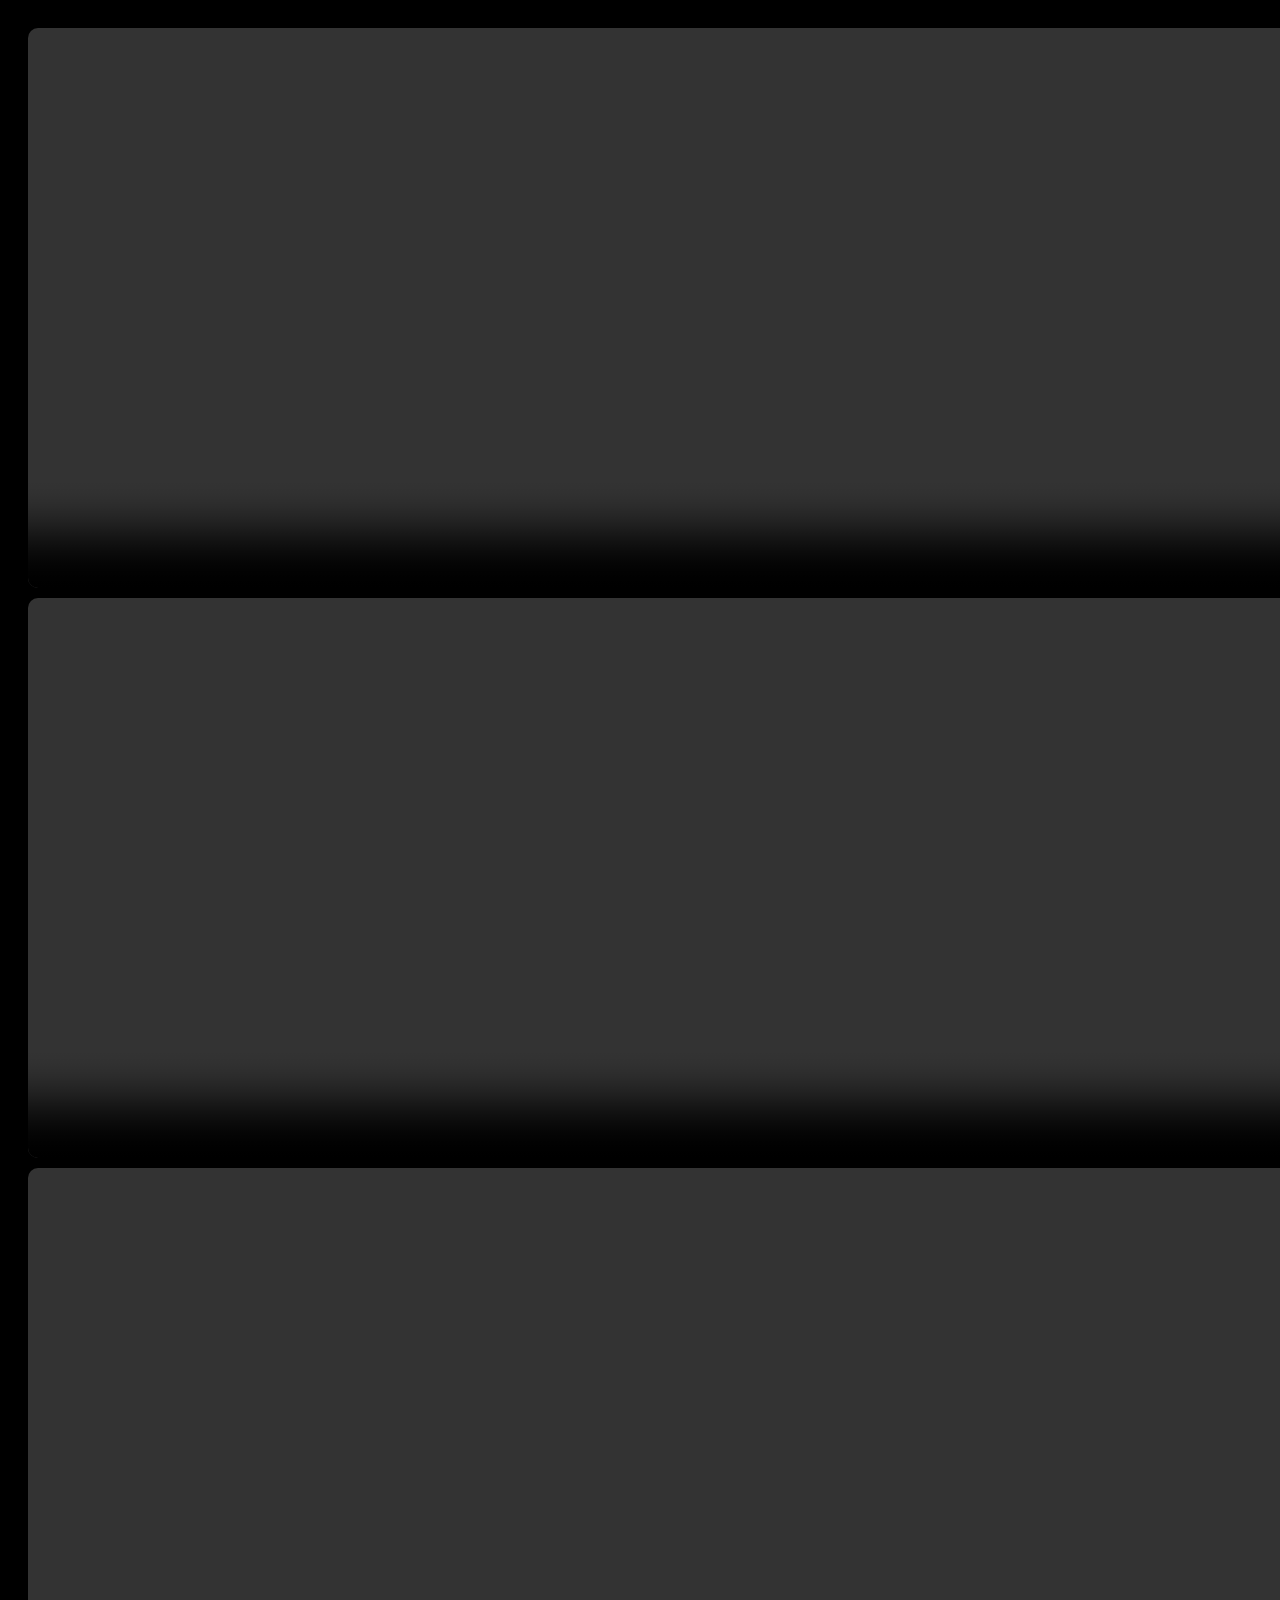
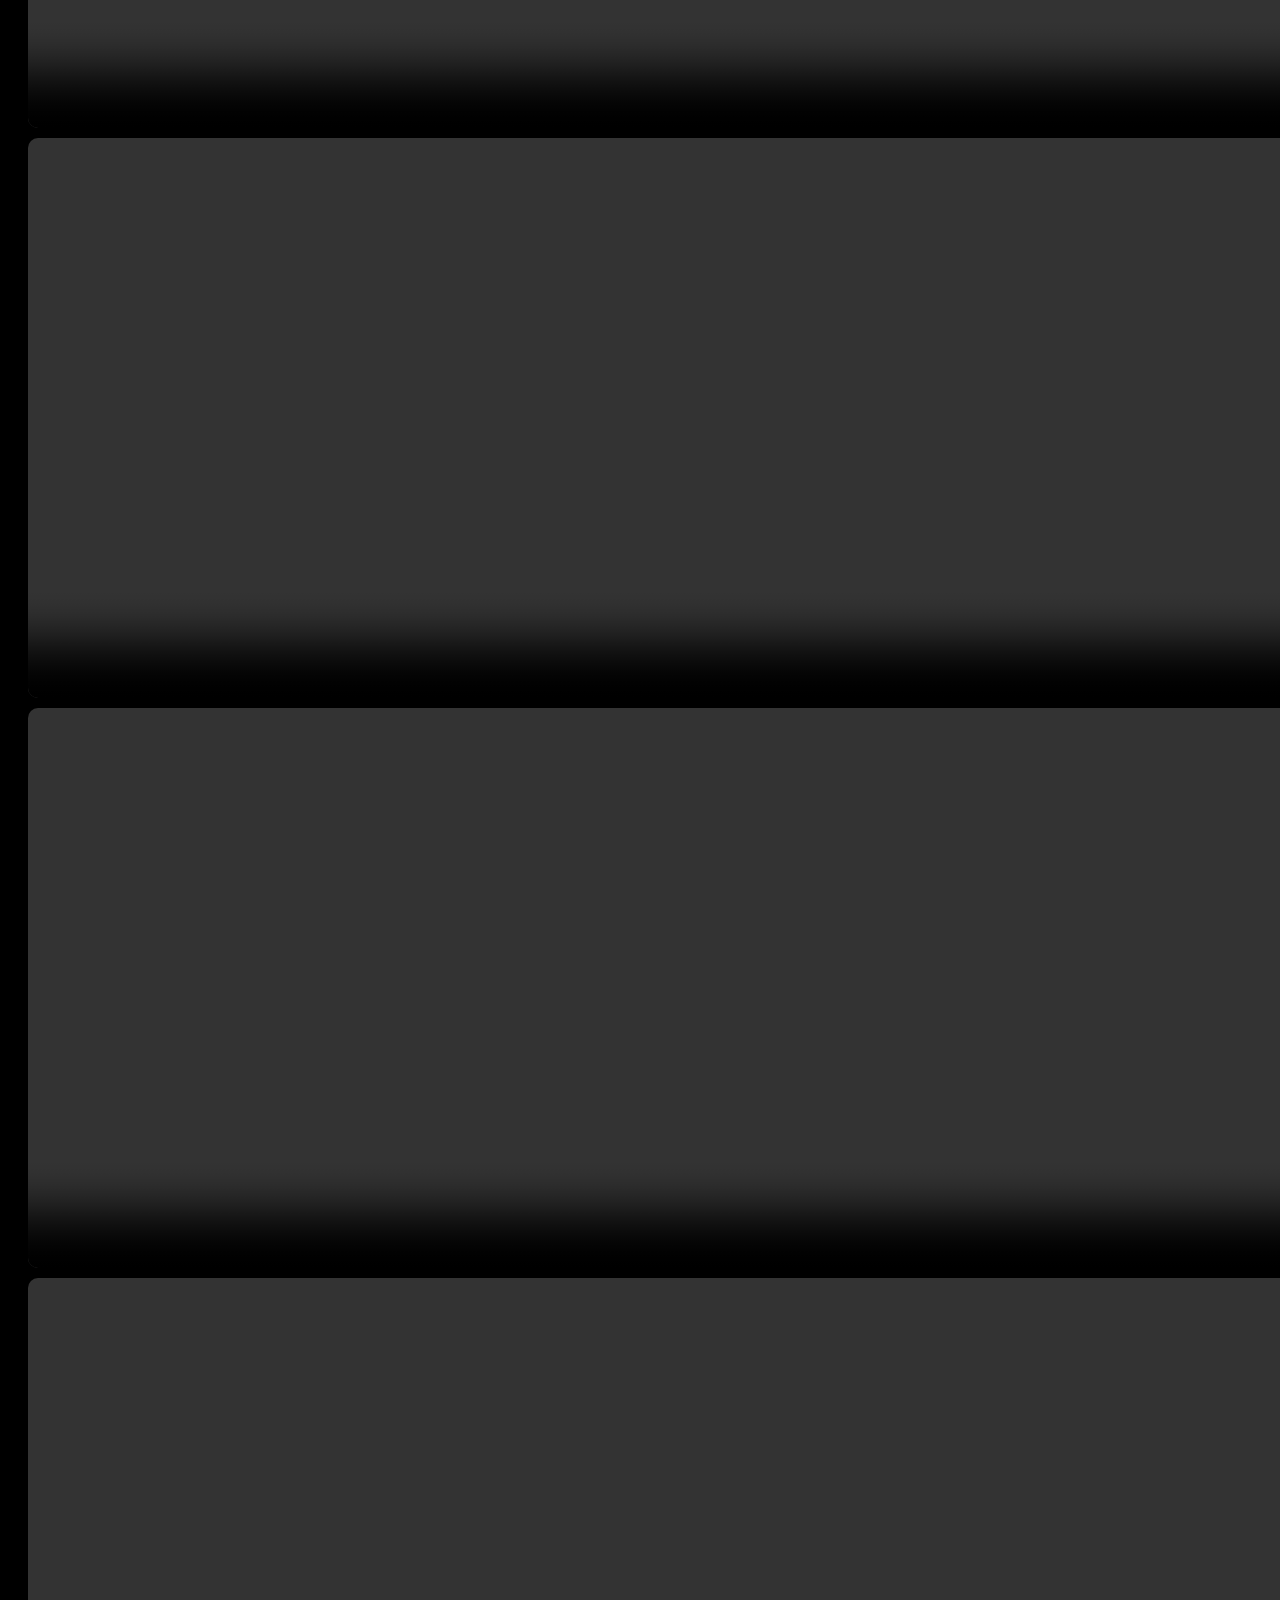
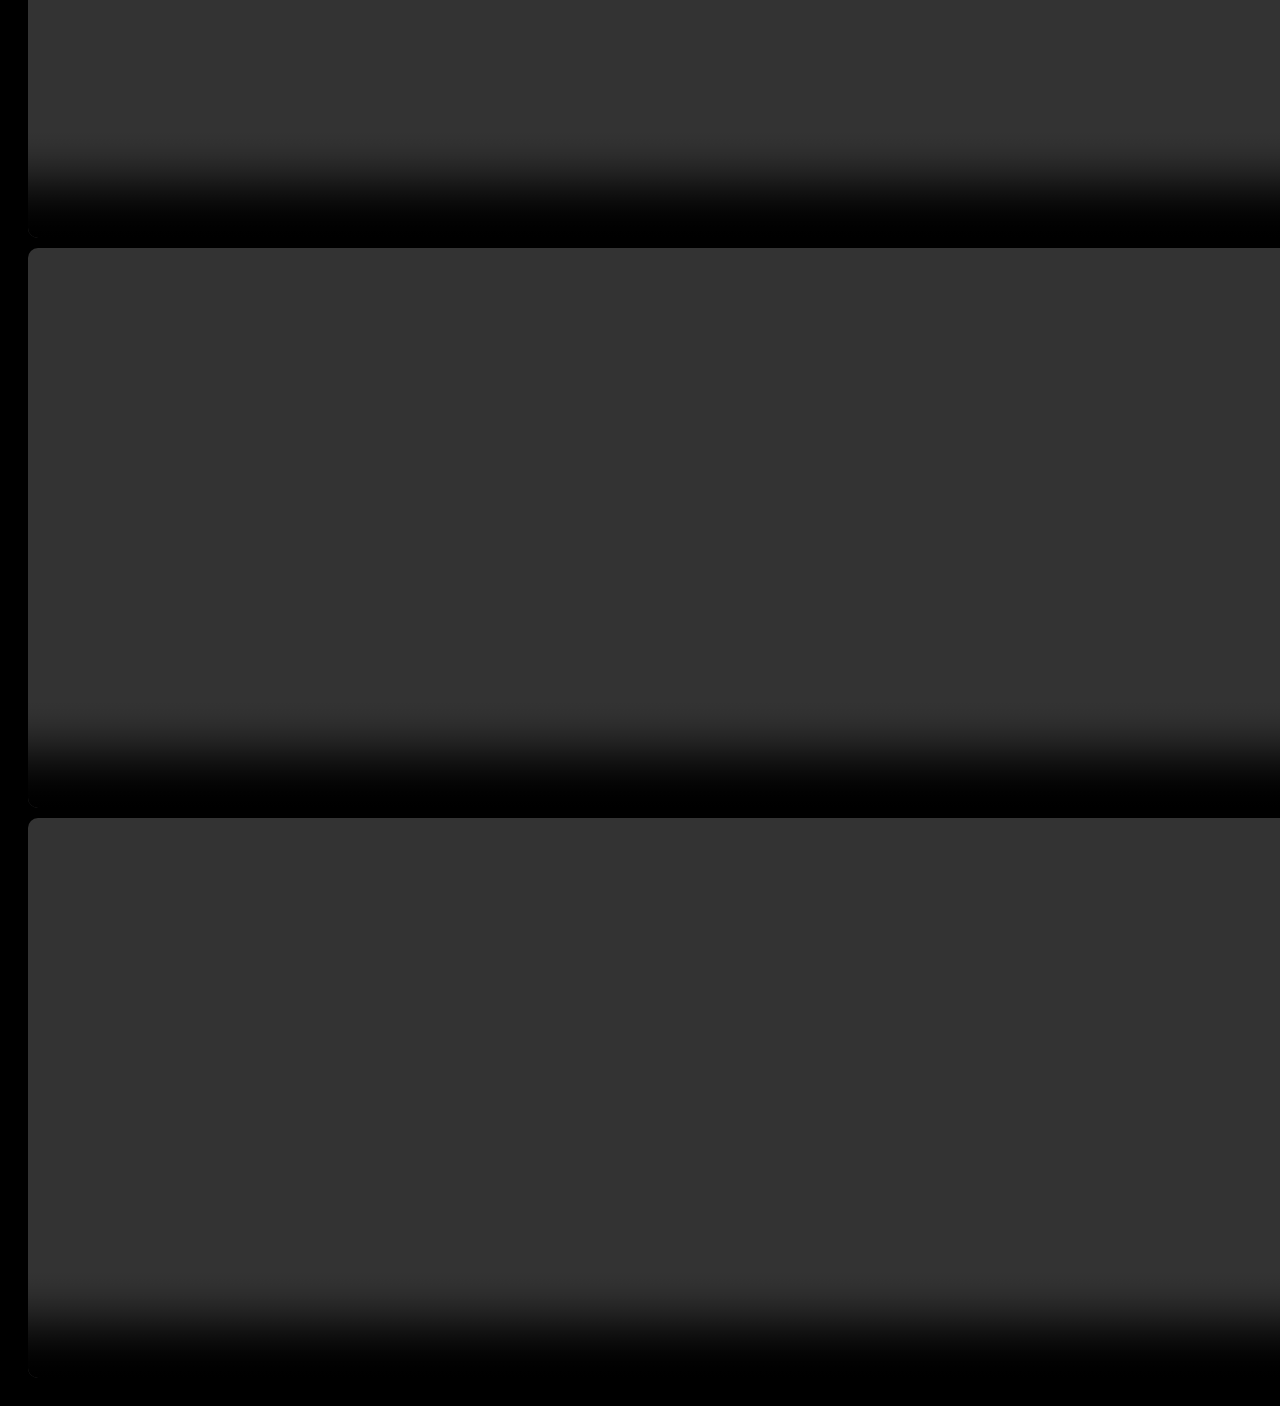
<file: Promos.html>
<!DOCTYPE html>
<html lang="en">
    <head>
          <meta charset="UTF-8">
      <meta name="viewport" content="width=device-width, initial-scale=1.0">
      <link rel="stylesheet" href="Promos.css">
       <title>Farha Waleed</title>
    </head>
    <body>
        <div class="tvPrograms-container">
            <video controls  controlsList="nodownload" preload="metadata" oncontextmenu="return false;" preload="metadata">
                <source src="https://res.cloudinary.com/du0ul4ojw/video/upload/v1782253714/gen_m_kjmieq.mp4" type="video/mp4">
            </video>
            <video controls  controlsList="nodownload" preload="metadata" oncontextmenu="return false;" preload="metadata">
                <source src="https://res.cloudinary.com/du0ul4ojw/video/upload/v1782253727/hona_elq_ihnntf.mp4" type="video/mp4">
            </video>
            <video controls  controlsList="nodownload" preload="metadata" oncontextmenu="return false;" preload="metadata">
                <source src="https://res.cloudinary.com/du0ul4ojw/video/upload/v1782253639/Promo_Hekayat_Al_Mondyal_f80rvc.mp4" type="video/mp4">
            </video>
            <video controls  controlsList="nodownload" preload="metadata" oncontextmenu="return false;" preload="metadata">
                <source src="https://res.cloudinary.com/du0ul4ojw/video/upload/v1782253793/bb_bomers_gatgwl.mp4" type="video/mp4">
            </video>
            <video controls  controlsList="nodownload" preload="metadata" oncontextmenu="return false;" preload="metadata">
                <source src="https://res.cloudinary.com/du0ul4ojw/video/upload/v1763485367/reham_jpq8ps.mp4" type="video/mp4">
            </video>
            <video controls  controlsList="nodownload" preload="metadata" oncontextmenu="return false;" preload="metadata">
                <source src="https://res.cloudinary.com/du0ul4ojw/video/upload/v1770589738/selm_nafsk_m3x31z.mp4" type="video/mp4">
            </video>
            <video controls  controlsList="nodownload" preload="metadata" oncontextmenu="return false;" preload="metadata" >
                <source src="https://res.cloudinary.com/du0ul4ojw/video/upload/v1763497770/ham_m3_reham_qg4hjb.mp4" type="video/mp4">
            </video>
            <video controls  controlsList="nodownload" preload="metadata" oncontextmenu="return false;" preload="metadata">
                <source src="https://res.cloudinary.com/du0ul4ojw/video/upload/v1763485366/hia_w_hon_jgo6uw.mp4" type="video/mp4">
            </video>
             
            
        </div>
<script>
  const videos = document.querySelectorAll('video');
  videos.forEach(video => {
    video.addEventListener('play', () => {
      videos.forEach(v => {
        if (v !== video) v.pause();
      });
    });
  });
</script>
    </body>
</html>
</file>
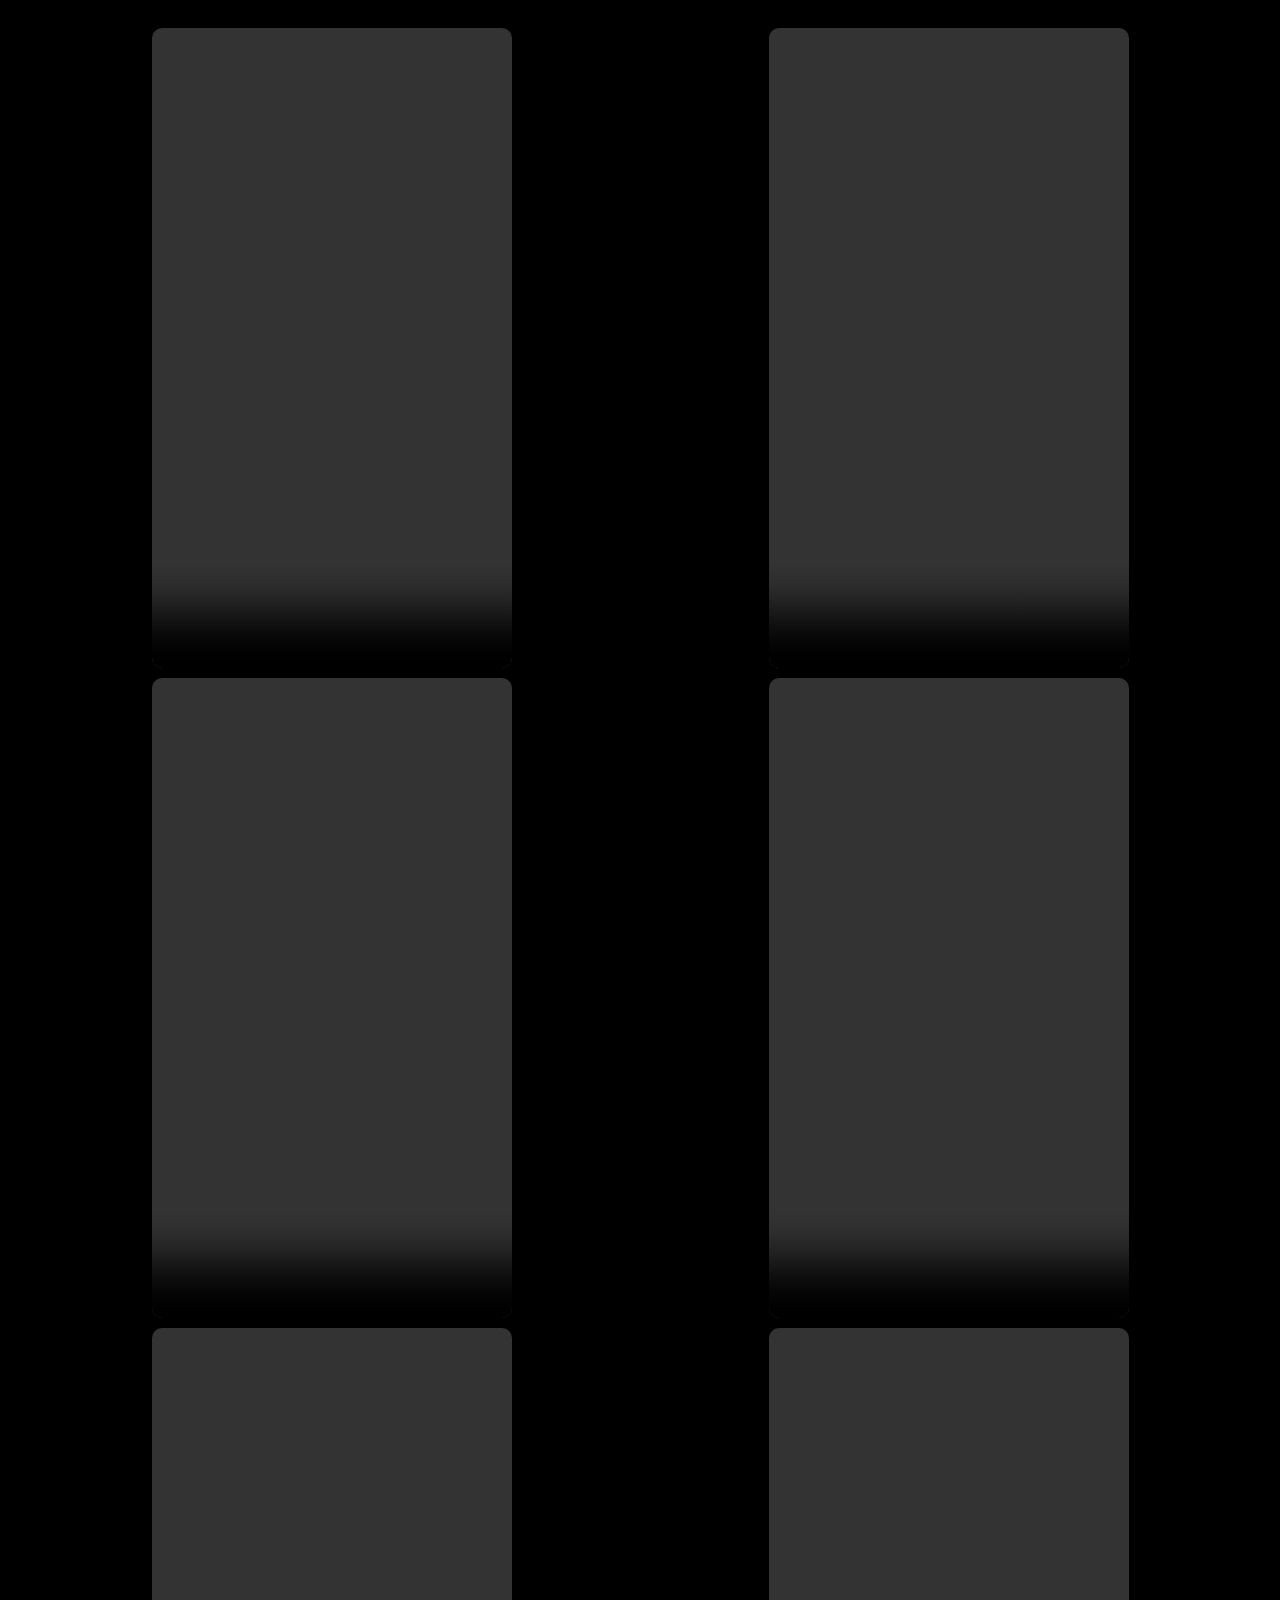
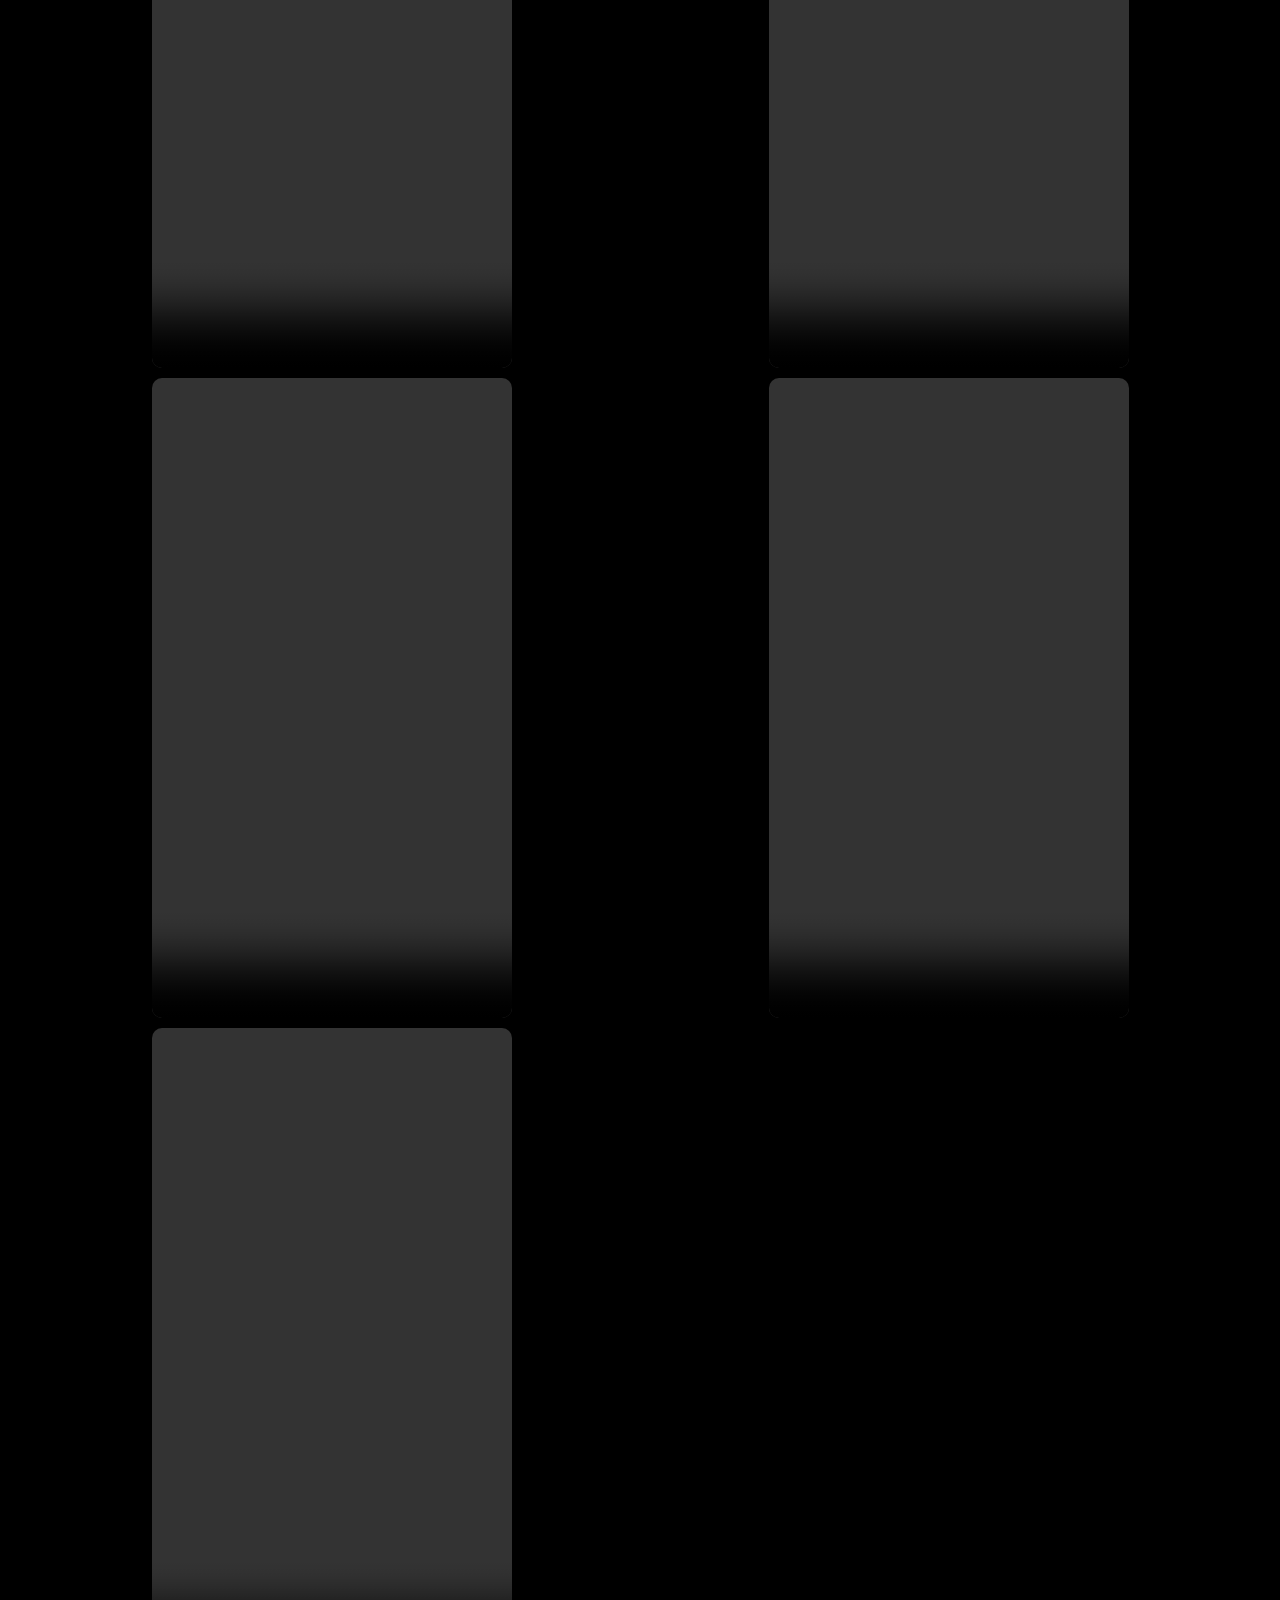
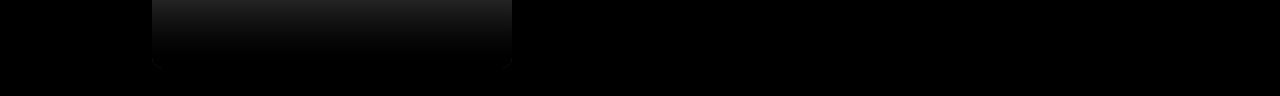
<file: Reels.html>
<!DOCTYPE html>
<html lang="en">
<head>
  <meta charset="UTF-8">
  <meta name="viewport" content="width=device-width, initial-scale=1.0">
  <link rel="stylesheet" href="reels.css">
  <title>Farha Waleed</title>
</head>
 <body>
  <div class="reels-container">
    <video controls  controlsList="nodownload" preload="metadata" oncontextmenu="return false;" preload="metadata">
      <source src="https://res.cloudinary.com/du0ul4ojw/video/upload/v1763485973/teaser_new_sd4vfy.mp4" type="video/mp4">
    </video>
    <video controls  controlsList="nodownload" preload="metadata" oncontextmenu="return false;" preload="metadata">
      <source src="https://res.cloudinary.com/du0ul4ojw/video/upload/v1763498174/hooka_final_1_m65izr.mp4" type="video/mp4">
    </video>
    <video controls  controlsList="nodownload" preload="metadata" oncontextmenu="return false;" preload="metadata">
      <source src="https://res.cloudinary.com/du0ul4ojw/video/upload/v1763485292/Tomato_a2kwed.mp4"type="video/mp4">
    </video>
      <video controls  controlsList="nodownload" preload="metadata" oncontextmenu="return false;" preload="metadata">
      <source src="https://res.cloudinary.com/du0ul4ojw/video/upload/v1763497083/main_bashwat_1_xub5ki.mp4" type="video/mp4">
    </video>
    <video controls  controlsList="nodownload" preload="metadata" oncontextmenu="return false;" preload="metadata">
      <source src="https://res.cloudinary.com/du0ul4ojw/video/upload/v1763485211/brain_cake_w9y3b0.mp4" type="video/mp4">
    </video>
    <video controls  controlsList="nodownload" preload="metadata" oncontextmenu="return false;" preload="metadata">
      <source src="https://res.cloudinary.com/du0ul4ojw/video/upload/v1763485279/caiser_et4wwr.mp4" type="video/mp4">
    </video>
    <video controls  controlsList="nodownload" preload="metadata" oncontextmenu="return false;" preload="metadata">
      <source src="https://res.cloudinary.com/du0ul4ojw/video/upload/v1763485403/kids_f8koua.mp4" type="video/mp4">
    </video>
    <video controls  controlsList="nodownload" preload="metadata" oncontextmenu="return false;" preload="metadata">
      <source src="https://res.cloudinary.com/du0ul4ojw/video/upload/v1763486011/%D9%8A%D9%88%D8%B3%D9%81_%D8%AA%D8%AD%D8%AF%D9%8A_r7dcpj.mp4" type="video/mp4">
    </video>
    <video controls  controlsList="nodownload" preload="metadata" oncontextmenu="return false;" preload="metadata">
      <source src="https://res.cloudinary.com/du0ul4ojw/video/upload/v1763498313/om_khaled_dgynsl.mp4" type="video/mp4">
    </video>
  </div>
<script>
  const videos = document.querySelectorAll('video');
  videos.forEach(video => {
    video.addEventListener('play', () => {
      videos.forEach(v => {
        if (v !== video) v.pause();
      });
    });
  });
</script>
</body>
</html>
</file>
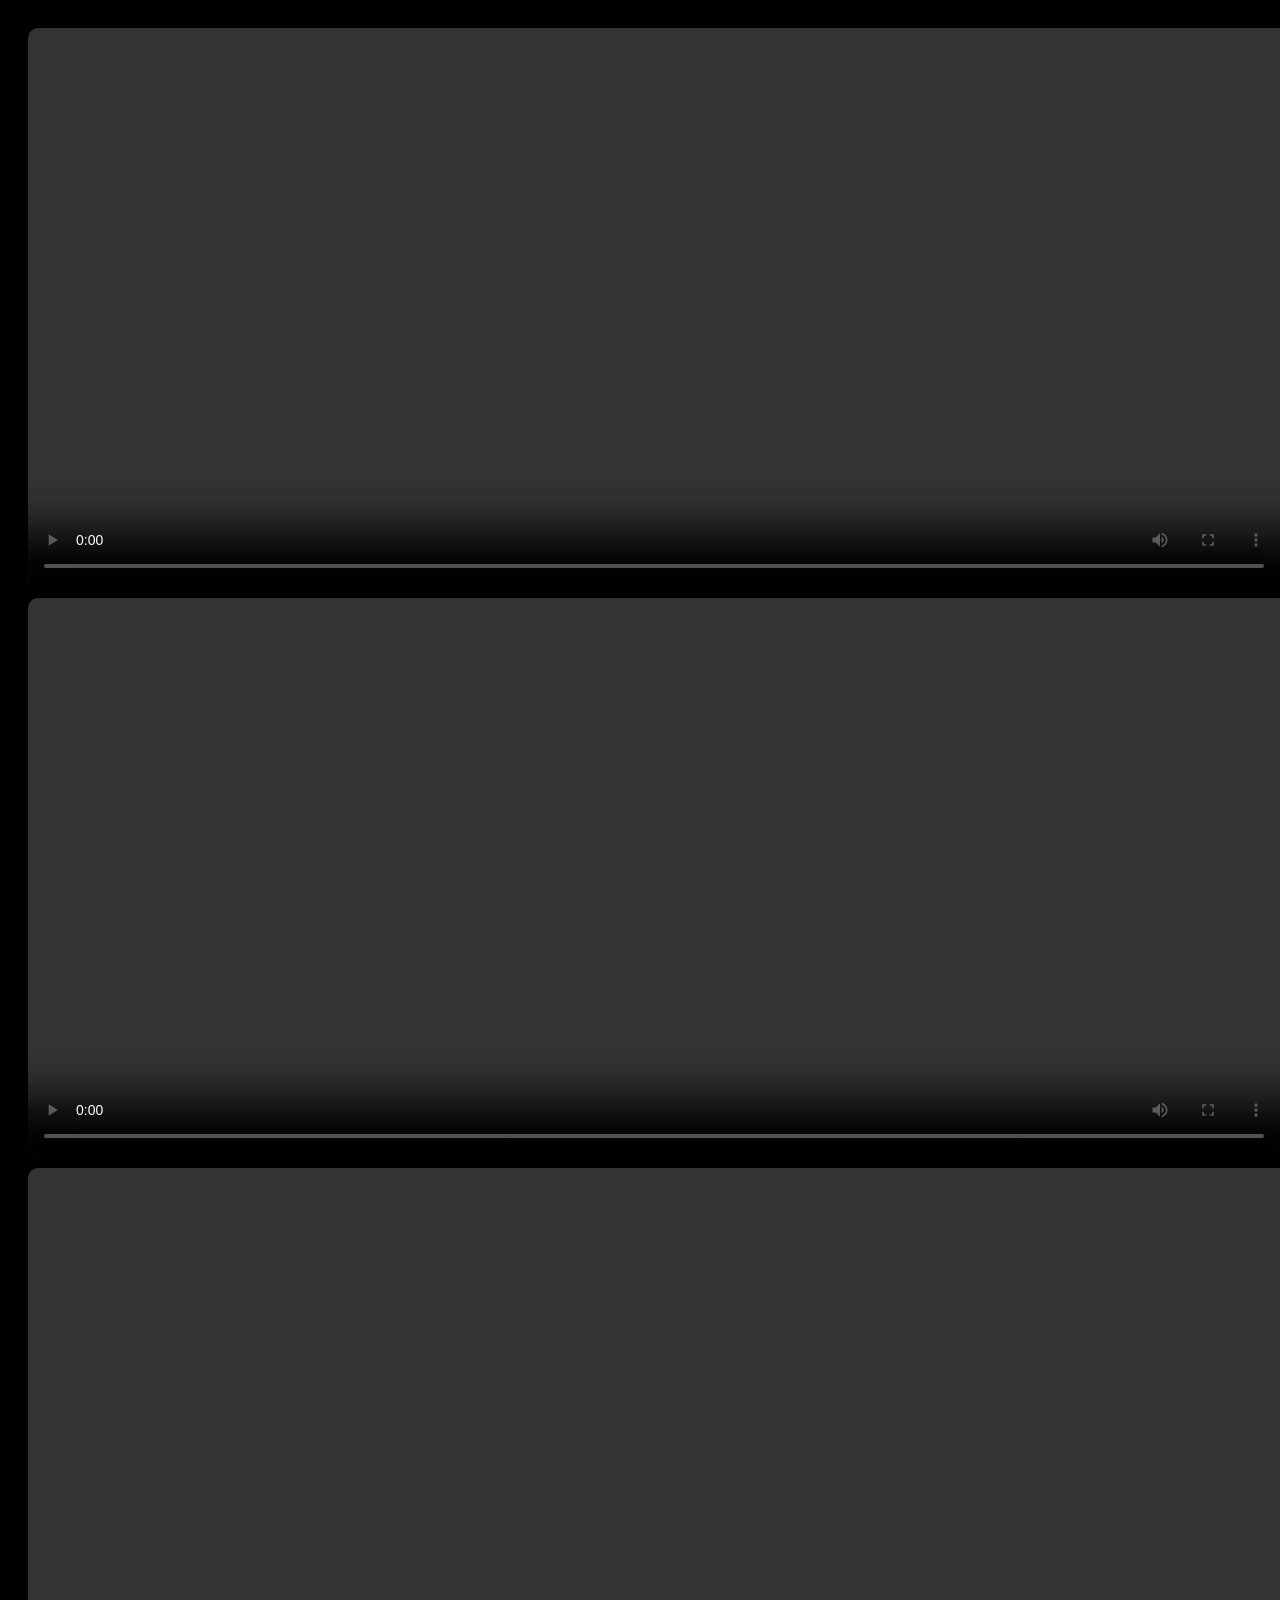
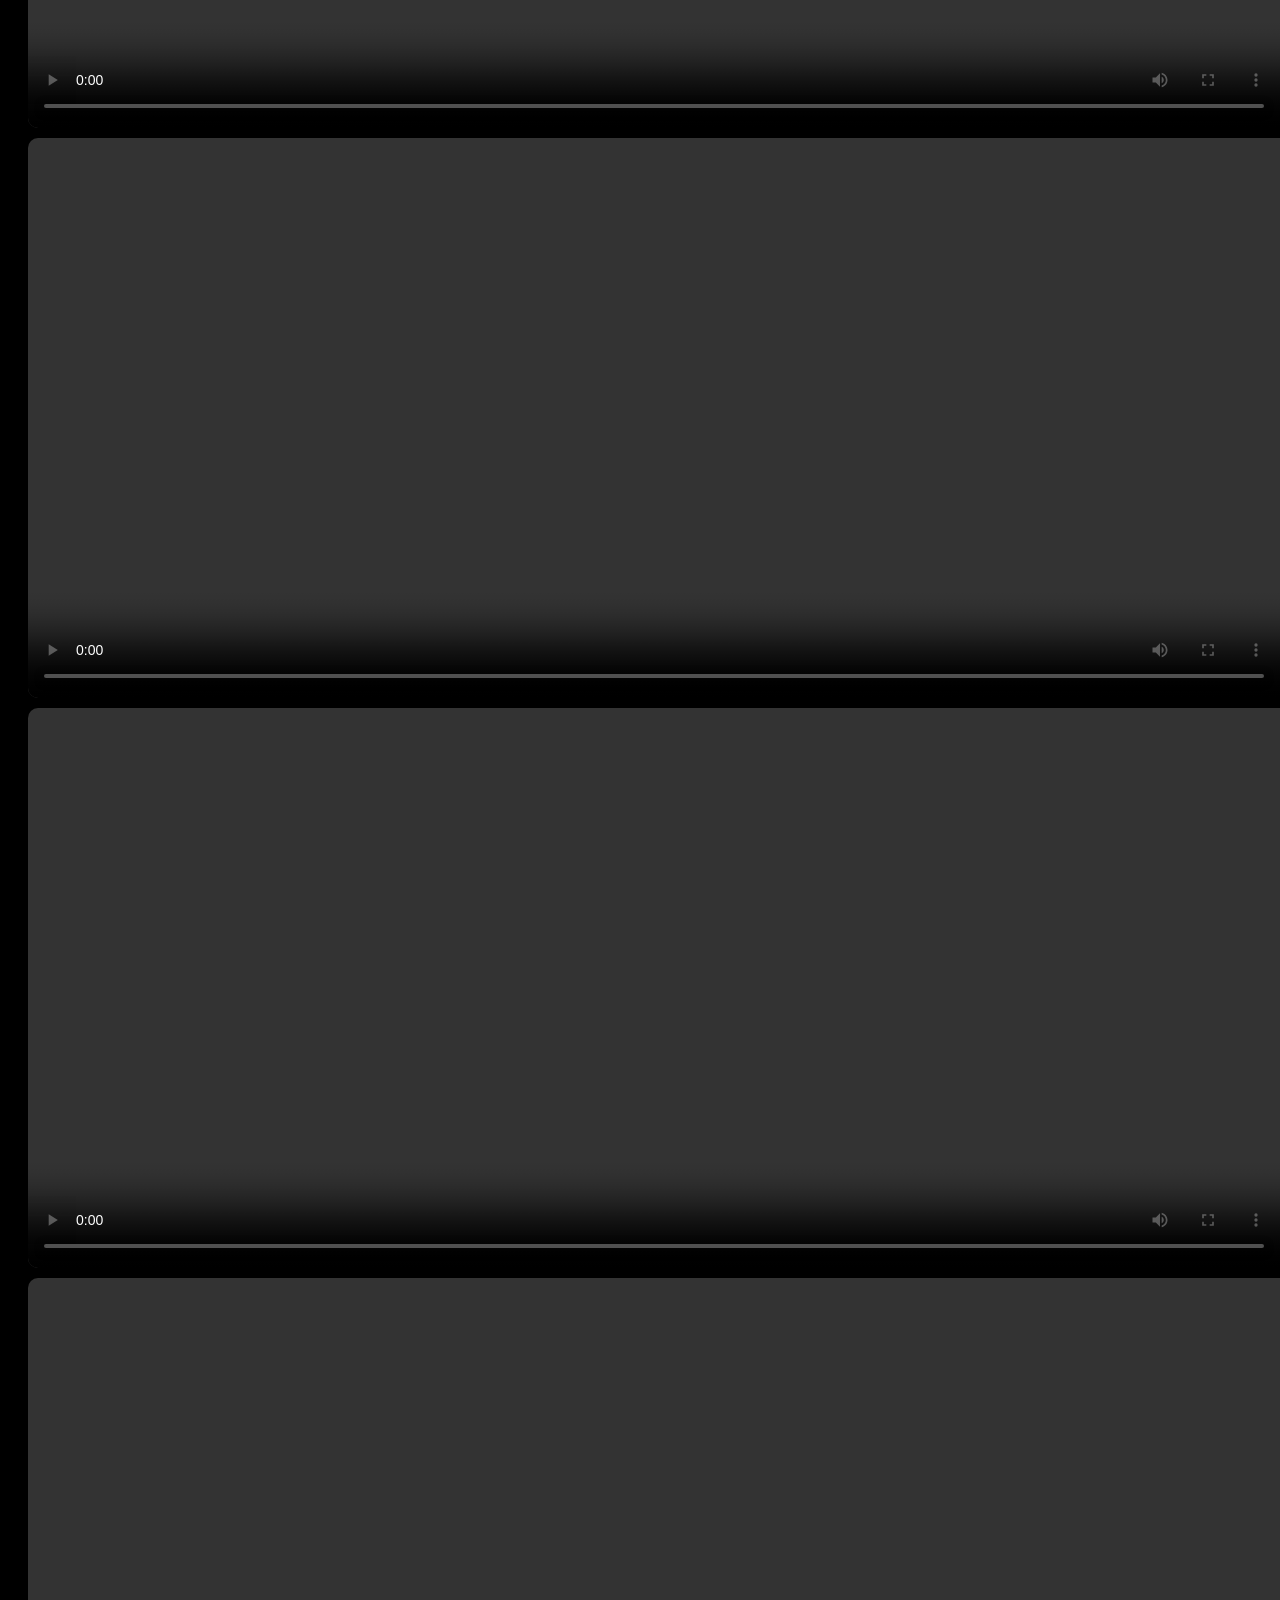
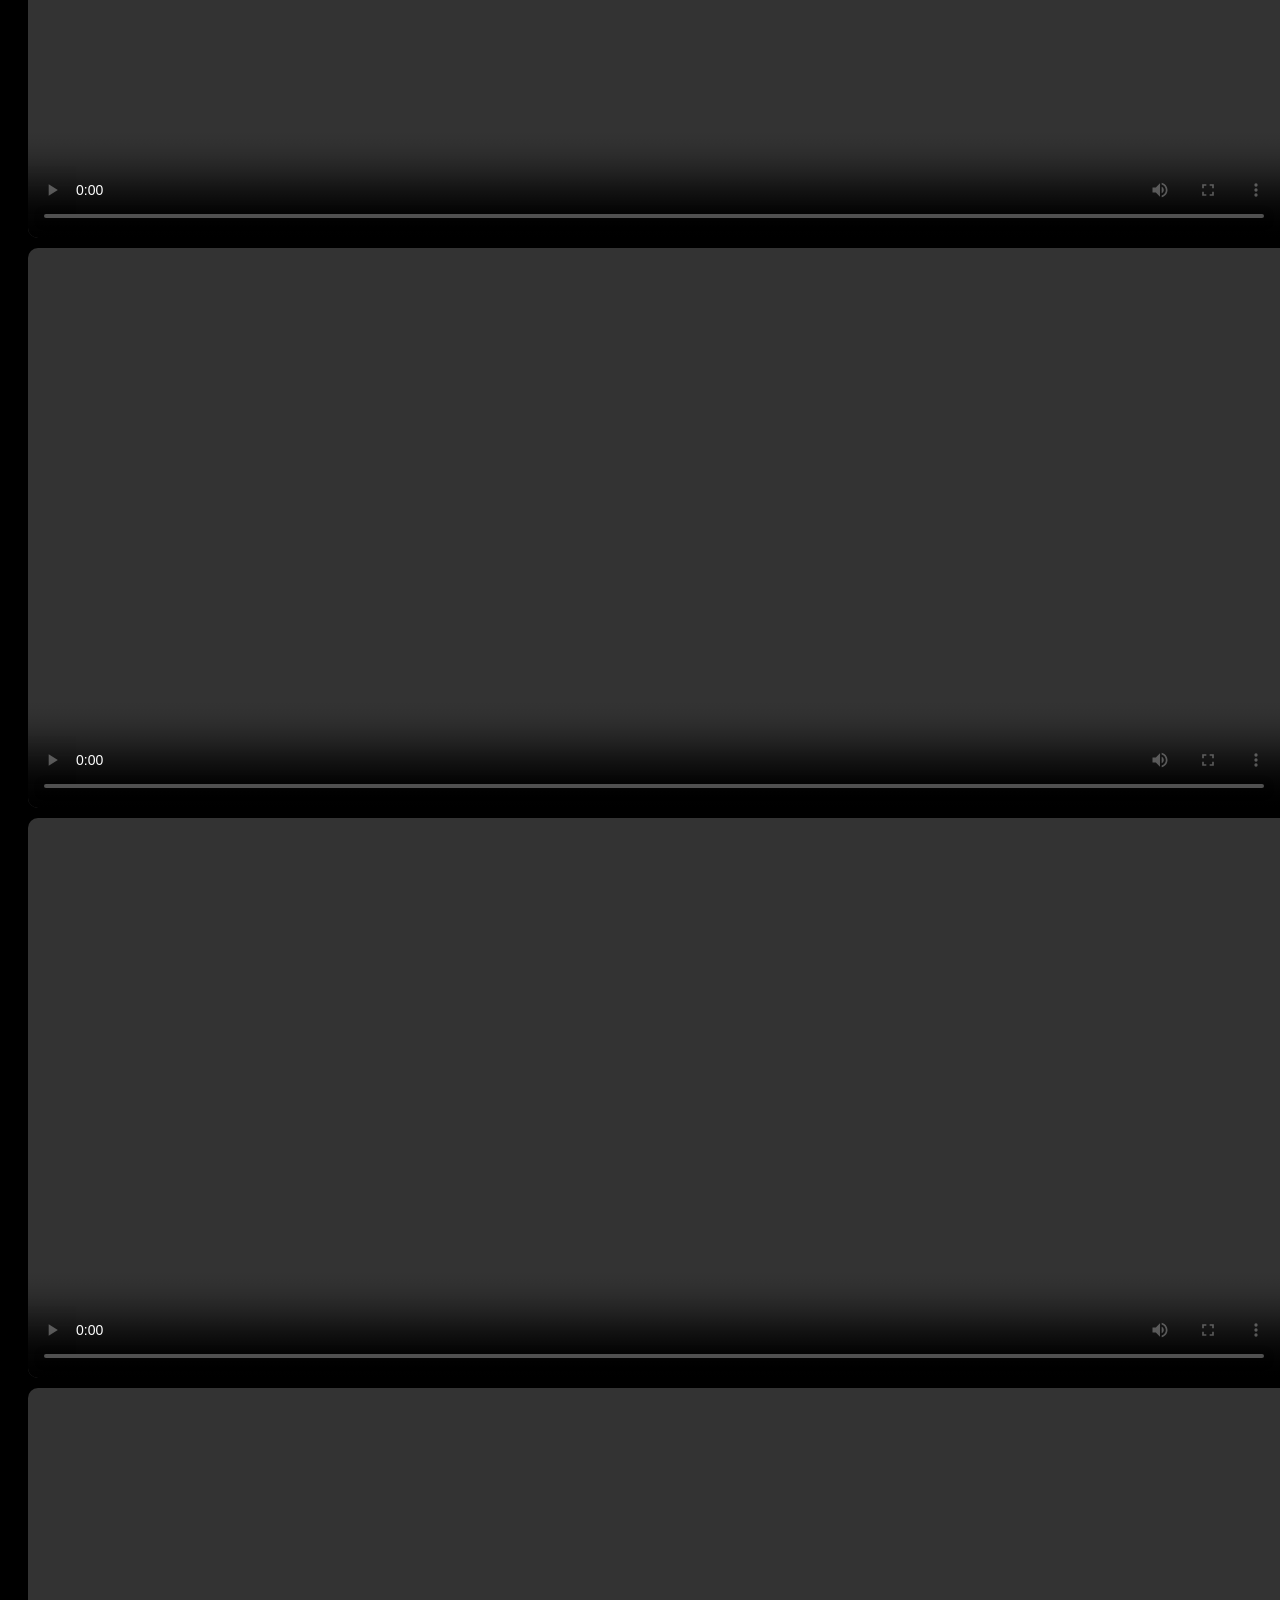
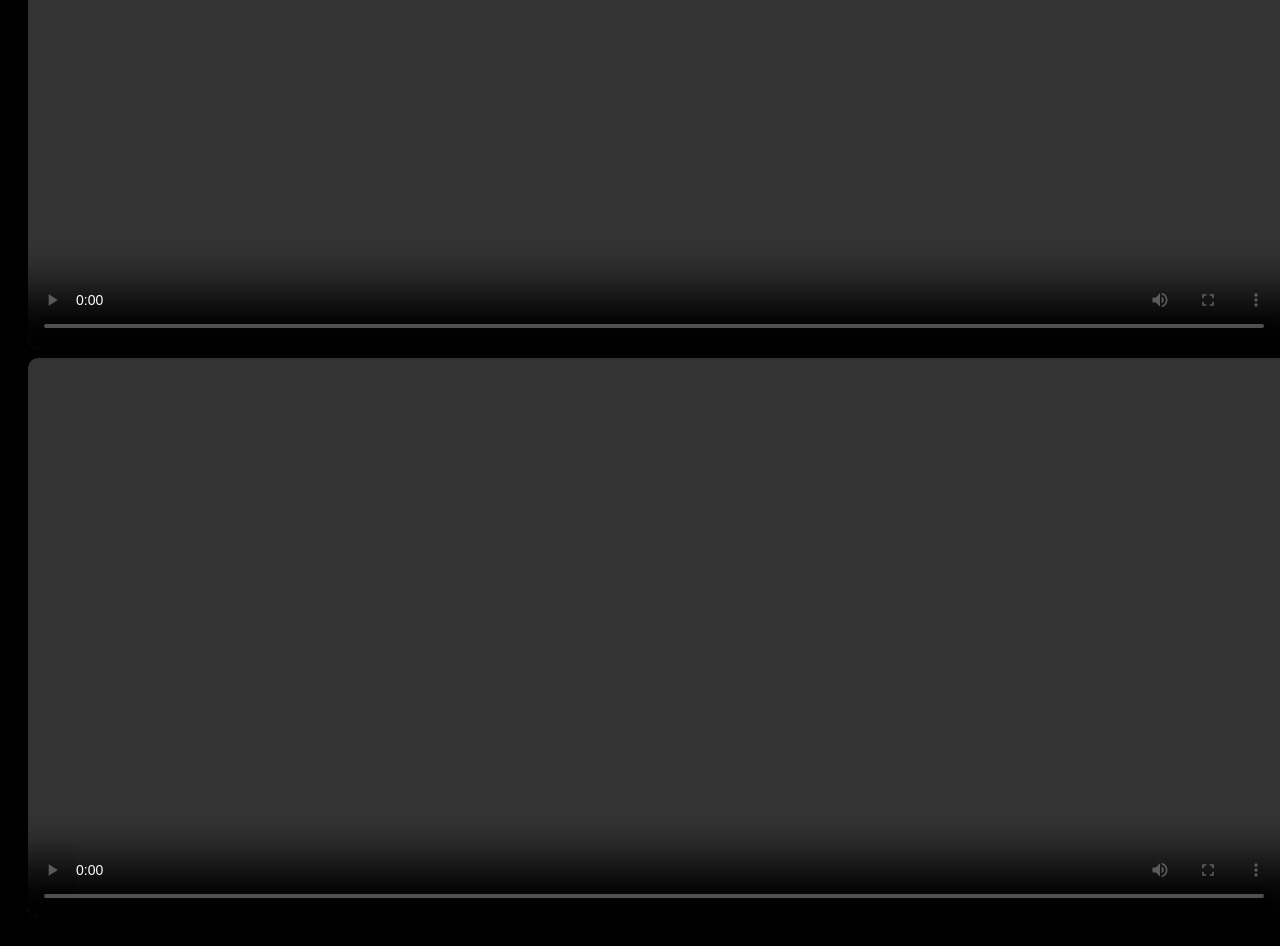
<file: Videos.html>
<!DOCTYPE html>
<html lang="en">
<head>
  <meta charset="UTF-8">
  <meta name="viewport" content="width=device-width, initial-scale=1.0">
  <link rel="stylesheet" href="vids.css">
  <title>Farha Waleed</title>
</head>
<body>
 <body>
  <div class="vids-container">
    <video controls  controlsList="nodownload" preload="metadata" oncontextmenu="return false;" preload="metadata">
      <source src="https://res.cloudinary.com/du0ul4ojw/video/upload/v1763491501/1_min_with_gfx_dlubll.mp4" type="video/mp4">
    </video>
  <video controls  controlsList="nodownload" preload="metadata" oncontextmenu="return false;" preload="metadata">
      <source src="https://res.cloudinary.com/du0ul4ojw/video/upload/v1763486107/podcast_z7azvx.mp4" type="video/mp4">
    </video>
     <video controls  controlsList="nodownload" preload="metadata" oncontextmenu="return false;" preload="metadata">
      <source src="https://res.cloudinary.com/du0ul4ojw/video/upload/v1763486080/nora_fxg9gh.mp4" type="video/mp4">
    </video>
       <video controls  controlsList="nodownload" preload="metadata" oncontextmenu="return false;" preload="metadata">
      <source src="https://res.cloudinary.com/du0ul4ojw/video/upload/v1763485067/nis1_n3z7df.mp4" type="video/mp4">
    </video>
     <video controls  controlsList="nodownload" preload="metadata" oncontextmenu="return false;" preload="metadata">
      <source src="https://res.cloudinary.com/du0ul4ojw/video/upload/v1763486093/ramdan_ylumpz.mp4" type="video/mp4">
    </video>
    <video controls  controlsList="nodownload" preload="metadata" oncontextmenu="return false;" preload="metadata">
      <source src="https://res.cloudinary.com/du0ul4ojw/video/upload/v1763485060/nis2_vz2ffh.mp4" type="video/mp4">
    </video>
     <video controls  controlsList="nodownload" preload="metadata" oncontextmenu="return false;" preload="metadata">
      <source src="https://res.cloudinary.com/du0ul4ojw/video/upload/v1763485020/come_to_egypt_dsb2i0.mp4" type="video/mp4">
    </video>
    <video controls  controlsList="nodownload" preload="metadata" oncontextmenu="return false;" preload="metadata">
      <source src="https://res.cloudinary.com/du0ul4ojw/video/upload/v1763485078/egypt_yifqff.mp4" type="video/mp4">
      </video>
     <video controls  controlsList="nodownload" preload="metadata" oncontextmenu="return false;" preload="metadata">
      <source src="https://res.cloudinary.com/du0ul4ojw/video/upload/v1763485010/egy_lac1du.mp4" type="video/mp4">
    </video>
       <video controls  controlsList="nodownload" preload="metadata" oncontextmenu="return false;" preload="metadata">
      <source src="https://res.cloudinary.com/du0ul4ojw/video/upload/v1763485151/icy_tower_dsyvfs.mp4" type="video/mp4">
    </video>
  </div>
<script>
  const videos = document.querySelectorAll('video');

  videos.forEach(video => {
    video.addEventListener('play', () => {
      videos.forEach(v => {
        if (v !== video) v.pause();
      });
    });
  });
</script>
</body>
</html>
</file>
<file: Promos.css>
body{
    background-color: black;
}
.tvPrograms-container {
  display:grid;
  grid-template-columns: 1fr;
  gap: 10px;                             
  justify-items: center;                
  padding: 20px;
}

.tvPrograms-container video {
  width: 1350px;
  height: 560px;
  object-fit: cover;
  border-radius: 10px;
  flex-shrink: 0;
  
}
.tvPrograms-container video:fullscreen {
  width: 100%;
  height: 100%;
  object-fit: contain; /* or cover if you prefer */
}
/* Mobile adjustment: shrink videos for small screens */
@media (max-width: 1024px) {
    .tvPrograms-container video {
        width: 90vw;  /* almost full width of the screen */
        height: auto; /* maintain aspect ratio */
    }
}
</file>
<file: reels.css>
body{
    background-color: black;
}
.reels-container {
  display: grid;
  grid-template-columns: repeat(2, auto); /* 2 videos per row */
  gap: 10px;                           /* space between videos */
  justify-items: center;                 /* center videos in cells */
  padding: 20px;
}

.reels-container video {
  width: 360px;
  height: 640px;
  object-fit: cover;
  border-radius: 10px;
  flex-shrink: 0;
   /* Prevent selection and right-click */
    -webkit-user-select: none;
    -moz-user-select: none;
    -ms-user-select: none;
    user-select: none;
}
.reels-container video:fullscreen {
  width: 100%;
  height: 100%;
  object-fit: contain; /* or cover if you prefer */
}


/* Mobile adjustment: keep 2 per row but shrink videos if screen is narrow */
@media (max-width: 800px) {
    .reels-container video {
        width: 45vw;  /* roughly half of screen width */
        height: auto; /* maintain aspect ratio */
    }
}
</file>
<file: vids.css>
body{
    background-color: black;
}
.vids-container {
  display:grid;
  grid-template-columns: 1fr;
  gap: 10px;                             
  justify-items: center;                
  padding: 20px;
}

.vids-container video {
  width: 1350px;
  height: 560px;
  object-fit: cover;
  border-radius: 10px;
  flex-shrink: 0;
}
.vids-container video:fullscreen {
  width: 100%;
  height: 100%;
  object-fit: contain; /* or cover if you prefer */
}
@media (max-width: 1024px) {
    .vids-container video {
        width: 90vw;  /* almost full screen width */
        height: auto; /* maintain aspect ratio */
    }
}
</file>
